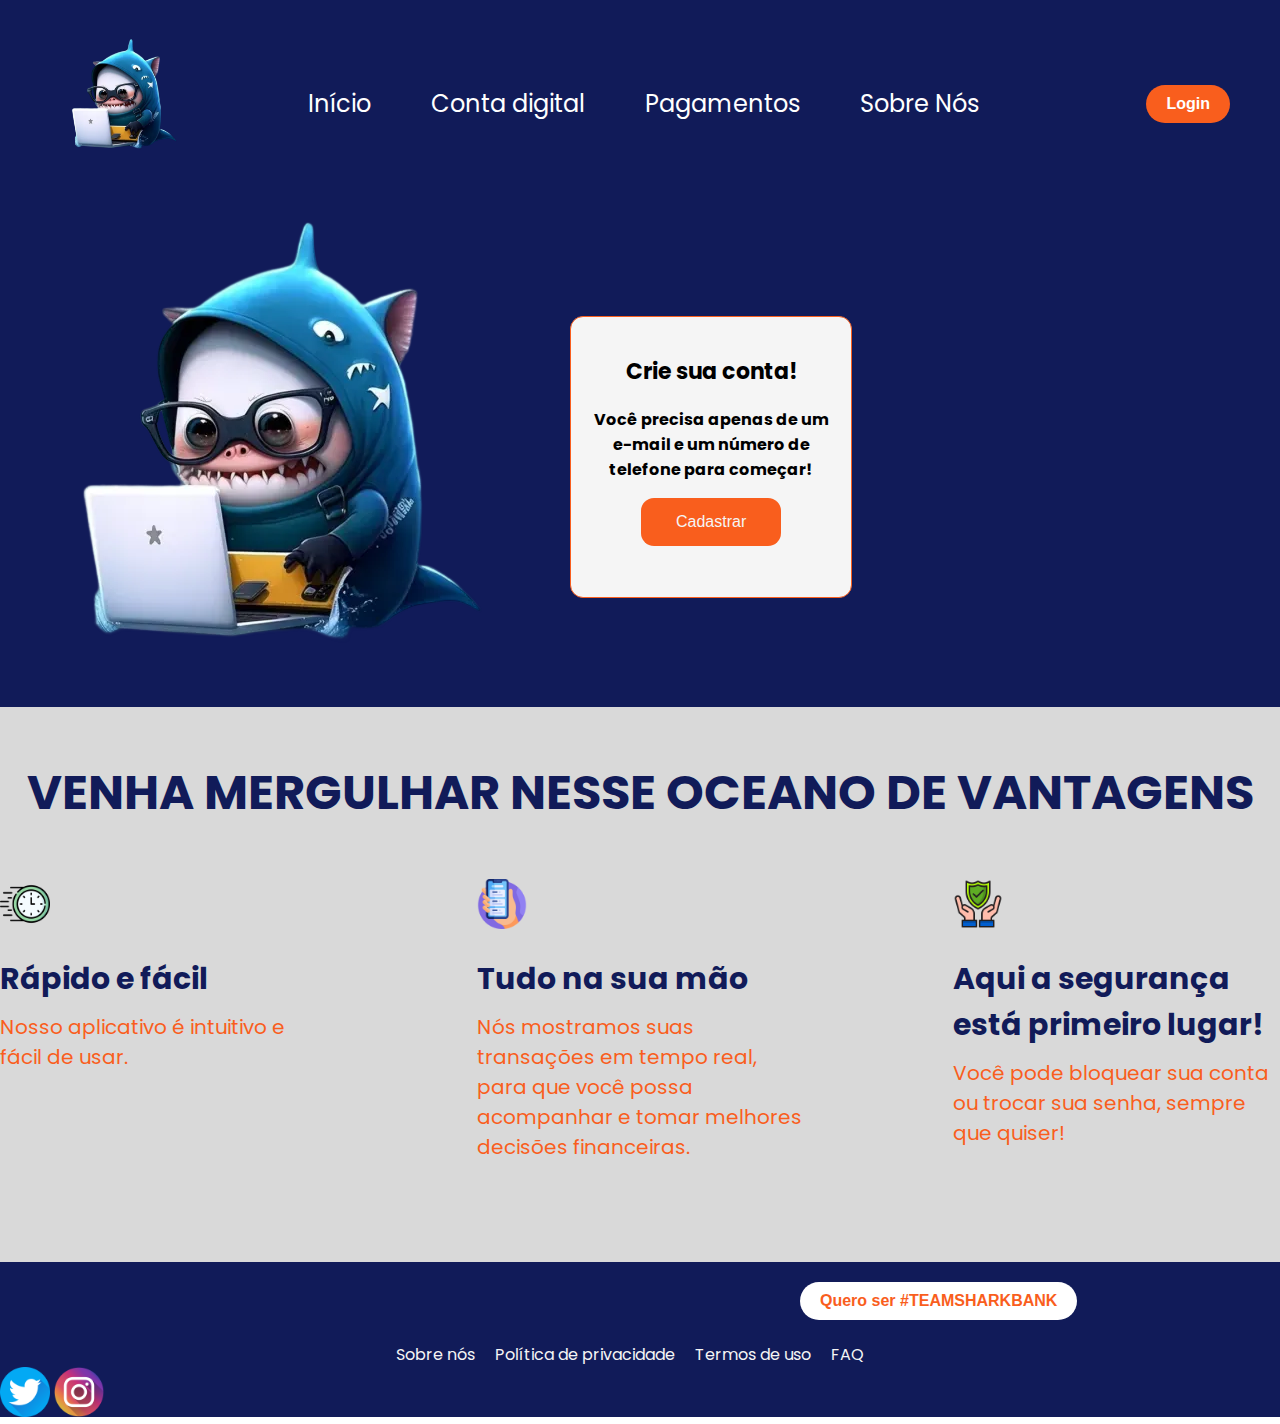
<file: homepage figma/index.html>
<!DOCTYPE html>
<html lang="pt-br">
  <head>
    <meta charset="UTF-8" />
    <meta name="viewport" content="width=device-width, initial-scale=1.0" />
    <title>Shark Bank</title>
    <link rel="stylesheet" href="style.css" />
    <link rel="preconnect" href="https://fonts.gstatic.com" />
    <link
      href="https://fonts.googleapis.com/css2?family=Poppins:wght@400;500;700&display=swap"
      rel="stylesheet"
    />
  </head>
  <body>
    <nav>
      <div class="logo">
        <img width="150px" height="150px"
          src="logoSemFundo.png"
          alt="Logo do Babies"
        />
      </div>
      <ul>
        <li><a href="#">Início</a></li>
        <li><a href="#">Conta digital</a></li>
        <li><a href="#">Pagamentos</a></li>
        <li><a href="#">Sobre Nós</a></li>
      </ul>
      <button>Login</button>
    </nav>
    <section class="logoShark">
      <div class="container">
        <img src="logoSemFundo.png" alt="logoLogin"/>
      </div>
      
      <div>
        <form class="form" action="#" method="POST">
          <h2>Crie sua conta!</h2>
          <h3>Você precisa apenas de um e-mail e um número de telefone para começar!</h3>
          <button type="submit">Cadastrar</button>
        </form>
      </div>  
    </section>
    <section class="features">
      <div class="container">
        <h2>VENHA MERGULHAR NESSE OCEANO DE VANTAGENS</h2>
        <ul>
          <li>
            <img
              src="tempo-rapido.png"
              alt="Ícone de relâmpago"
            />
            <h3>Rápido e fácil</h3>
            <p>
              Nosso aplicativo é intuitivo e fácil de usar.
            </p>
          </li>
          <li>
            <img
              src="smartphone.png"
              alt="Ícone de calculadora"
            />
            <h3>Tudo na sua mão</h3>
            <p>
              Nós mostramos suas transações em tempo real, para que você possa
              acompanhar e tomar melhores decisões financeiras.
            </p>
          </li>
          <li>
            <img
              src="safety.png"
              alt="Ícone de celular"
            />
            <h3>Aqui a segurança está primeiro lugar!</h3>
            <p>Você pode bloquear sua conta ou trocar sua senha, sempre que quiser!</p>
          </li>
        </ul>
      </div>
    </section>
    <section class="cta">
      <div class="container">
        <button>Quero ser #TEAMSHARKBANK</button>
      </div>
    </section>
    <footer>
      <div class="container">
        
        </div>
        <ul>
          <li><a href="#">Sobre nós</a></li>
          <li><a href="#">Política de privacidade</a></li>
          <li><a href="#">Termos de uso</a></li>
          <li><a href="#">FAQ</a></li>
        </ul>
        <div class="social-icons">
          <a href="#"
            ><img height="50px" width="50px"
              src="twitter.png"
              alt="Ícone do Twitter"
          /></a>
          <a href="#"
            ><img height="50px" width="50px"
              src="instagram.png"
              alt="Ícone do Instagram"
          /></a>
        </div>
      </div>
    </footer>
  </body>
</html>
</file>
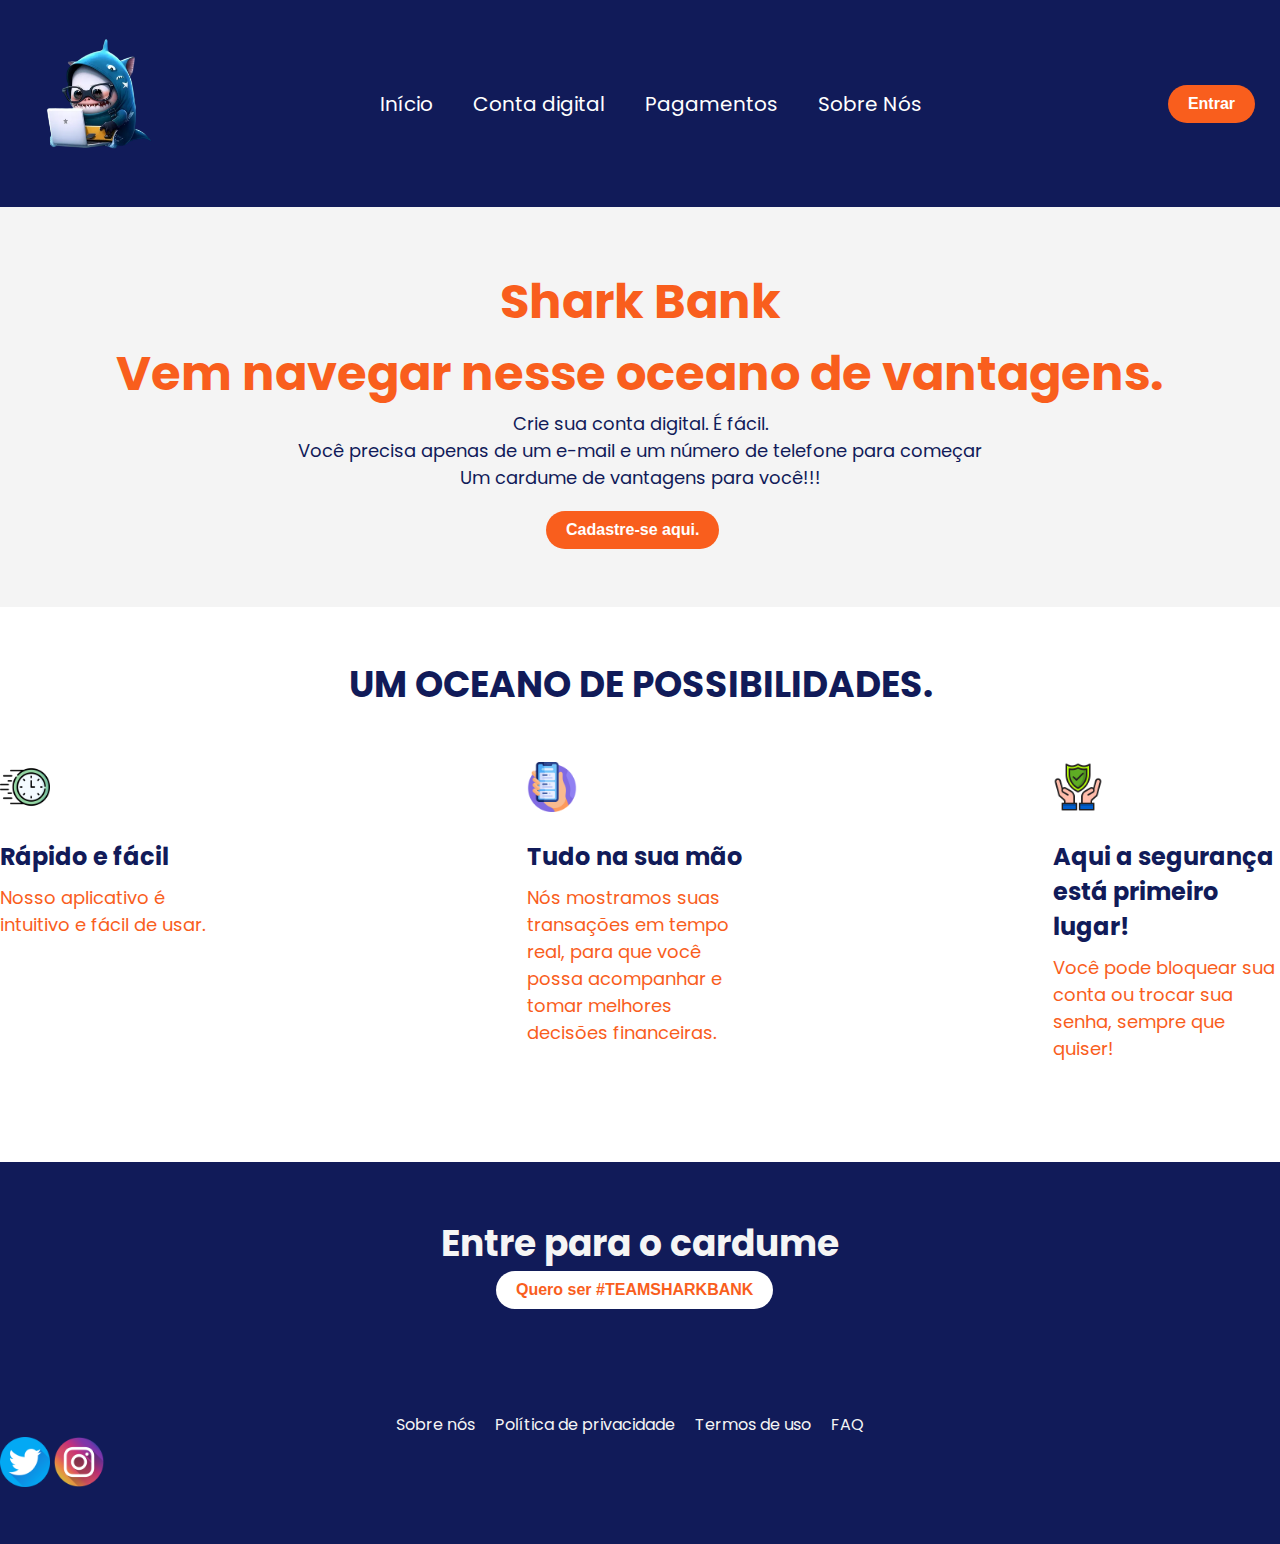
<file: homepage/index.html>
<!DOCTYPE html>
<html lang="pt-br">
  <head>
    <meta charset="UTF-8" />
    <meta name="viewport" content="width=device-width, initial-scale=1.0" />
    <title>Shark Bank</title>
    <link rel="stylesheet" href="style.css" />
    <link rel="preconnect" href="https://fonts.gstatic.com" />
    <link
      href="https://fonts.googleapis.com/css2?family=Poppins:wght@400;500;700&display=swap"
      rel="stylesheet"
    />
  </head>
  <body>
    <nav>
      <div class="logo">
        <img width="150px" height="150px"
          src="logoSemFundo.png"
          alt="Logo do Babies"
        />
        <span></span>
      </div>
      <ul>
        <li><a href="#">Início</a></li>
        <li><a href="#">Conta digital</a></li>
        <li><a href="#">Pagamentos</a></li>
        <li><a href="#">Sobre Nós</a></li>
      </ul>
      <button>Entrar</button>
    </nav>
    <section class="hero">
      <div class="container">
        <h1>Shark Bank</h1>
        <h1>Vem navegar nesse oceano de vantagens.</h1>
        <p>Crie sua conta digital. É fácil.</p>
        <p>Você precisa apenas de um e-mail e um número de telefone para começar</p>
        <p>Um cardume de vantagens para você!!!</p>
        <button>Cadastre-se aqui.</button>
      </div>
    </section>
    <section class="features">
      <div class="container">
        <h2>UM OCEANO DE POSSIBILIDADES.</h2>
        <ul>
          <li>
            <img
              src="tempo-rapido.png"
              alt="Ícone de relâmpago"
            />
            <h3>Rápido e fácil</h3>
            <p>
              Nosso aplicativo é intuitivo e fácil de usar.
            </p>
          </li>
          <li>
            <img
              src="smartphone.png"
              alt="Ícone de calculadora"
            />
            <h3>Tudo na sua mão</h3>
            <p>
              Nós mostramos suas transações em tempo real, para que você possa
              acompanhar e tomar melhores decisões financeiras.
            </p>
          </li>
          <li>
            <img
              src="safety.png"
              alt="Ícone de celular"
            />
            <h3>Aqui a segurança está primeiro lugar!</h3>
            <p>Você pode bloquear sua conta ou trocar sua senha, sempre que quiser!</p>
          </li>
        </ul>
      </div>
    </section>
    <section class="cta">
      <div class="container">
        <h2>Entre para o cardume</h2>
        <button>Quero ser #TEAMSHARKBANK</button>
      </div>
    </section>
    <footer>
      <div class="container">
        
        </div>
        <ul>
          <li><a href="#">Sobre nós</a></li>
          <li><a href="#">Política de privacidade</a></li>
          <li><a href="#">Termos de uso</a></li>
          <li><a href="#">FAQ</a></li>
        </ul>
        <div class="social-icons">
          <a href="#"
            ><img height="50px" width="50px"
              src="twitter.png"
              alt="Ícone do Twitter"
          /></a>
          <a href="#"
            ><img height="50px" width="50px"
              src="instagram.png"
              alt="Ícone do Instagram"
          /></a>
        </div>
      </div>
    </footer>
  </body>
</html>
</file>
<file: homepage figma/style.css>
/* Estilos para o corpo da página */
body {
  font-family: 'Poppins', sans-serif;
  margin: 0px;
  padding: 0px;
}

/* Estilos para a navegação */
nav {
  display: flex;
  justify-content: space-between;
  align-items: center;
  background-color: #111B59;
  padding: 25px;
}

nav ul {
  display: flex;
  justify-content: space-between;
  list-style: none;
  margin: 0;
  padding: 0;
}



nav a {
  color: white;
  text-decoration:double;

}

nav button {
  background-color: #F95E1D;
  color: #ffff;
  border: none;
  border-radius: 20px;
  padding: 10px 20px;
  font-size: 16px;
  font-weight: bold;
  cursor: pointer;
}

nav button:hover {
  background-color: white;
  color: #F95E1D;
}

/* Estilos para a seção hero */

.logoShark {
  background-color: #111B59;
  height: 500px;
  display: flex;
  justify-content: left;
  align-items: center;
}

.logoShark h1 {
  font-size: 30px;
  margin: 0;
  color: #F95E1D;
  display: flex;
  justify-content: right;
  padding-left: 5px;
  padding-bottom: 50%;
}

/* Estilos para a seção de recursos */
.features {
  background-color: #D9D9D9;
  padding: 50px 0;
}

.features h2 {
  font-size: 36px;
  margin: 0;
  color: #111B59;
  display: flex;
  justify-content: center;
  align-items: center;
}

.features ul {
  list-style: none;
  margin: 50px 0;
  padding: 0;
  display: flex;
  justify-content: space-between;
}

.features li {
  flex-basis: calc(33.33% - 200px);
}

.features img {
  width: 50px;
}

.features h3 {
  font-size: 24px;
  margin: 20px 0 10px;
  color: #111B59;
}

.features p {
  font-size: 18px;
  margin: 0;
  color: #F95E1D;
}

/* Estilos para a seção CTA */
.cta {
  background-color: #111B59;
  height: 30px;
  display: block;
  justify-content: center;
  align-items: center;
}

.cta button {
  background-color: white;
  color: #F95E1D;
  border: none;
  border-radius: 20px;
  padding: 10px 20px;
  font-size: 16px;
  font-weight: bold;
  cursor: pointer;
  margin-top: 20px;
  margin-left: 800px;
  text-align: center;
}

.cta button:hover {
  background-color: #F95E1D;
  color: whitesmoke;
}



/* Estilos para o rodapé */
footer {
  background-color: #111B59;
  color: #111B59;
  padding: 50px 0;
  height: 25px;
}

footer ul {
  list-style: none;
  margin: 0;
  padding: 0;
  display: flex;
  justify-content: center;
}

footer li {
  margin-right: 20px;
}

footer a {
  color: whitesmoke;
  text-decoration: none;
}

footer p {
  font-size: 18px;
  margin: 20px 0;
}


form {
  width: 240px;
  height: 240px;
  margin: 0px auto;
  border: 1px solid #F95E1D;
  padding: 20px;
  background-color: whitesmoke;
  border-radius: 13px;
  
  
}

.form h2 {
  font-size: 22px;
  text-align: center;
}

.form h3 {
  font-size: 16px;
  text-align: center;
}

button[type="submit"] {
  background-color: #F95E1D;
  color: whitesmoke;
  padding: 15px 35px;
  border: none;
  border-radius: 13px;
  cursor: pointer;
  margin-left: 50px;
  font-size: 16px;

}

button[type="submit"]:hover {
  background-color: #111B59;
  color: whitesmoke;
}

/* Estilos para telas maiores */
@media (min-width: 1024px) {
  nav {
    padding: 25px 50px;
  }

  nav li {
    margin-right: 60px;
    font-size: 24px;
  }

  .hero h1 {
    font-size: 64px;
  }

  .hero p {
    font-size: 24px;
  }

  .features h2 {
    font-size: 48px;
  }

  .features li {
    flex-basis: calc(33.33% - 100px);
  }

  .features h3 {
    font-size: 30px;
  }

  .features p {
    font-size: 20px;
  }

  .cta h2 {
    font-size: 48px;
  }
}

/* Estilos para telas menores */
@media (max-width: 1023px) {
  nav {
    flex-direction: column;
    justify-content: center;
    padding: 25px;
  }

  nav li {
    margin-right: 0;
    margin-bottom: 20px;
    font-size: 20px;
    text-align: center;
  }

  .hero {
    height: 300px;
  }

  .hero h1 {
    font-size: 36px;
    text-align: center;
  }

  .hero p {
    font-size: 16px;
    text-align: center;
  }

  .hero button {
    margin-left: auto;
    margin-right: auto;
  }

  .features h2 {
    font-size: 30px;
    text-align: center;
  }

  .features ul {
    flex-direction: column;
    align-items: center;
  }

  .features li {
    flex-basis: auto;
    margin-bottom: 50px;
    text-align: center;
  }

  .features h3 {
    font-size: 24px;
  }

  .features p {
    font-size: 16px;
  }

  .cta {
    height: auto;
    padding: 50px 25px;
  }

  .cta h2 {
    font-size: 30px;
    text-align: center;
    margin-bottom: 20px;
  }

  .cta button {
    margin-left: auto;
    margin-right: auto;
  }

  footer ul {
    flex-direction: column;
    align-items: center;
  }

  footer li {
    margin-right: 0;
    margin-bottom: 10px;
  }
}
</file>
<file: homepage/style.css>
/* Estilos para o corpo da página */
body {
    font-family: 'Poppins', sans-serif;
    margin: 0px;
    padding: 0px;
}

/* Estilos para a navegação */
nav {
    display: flex;
    justify-content: space-between;
    align-items: center;
    background-color: #111B59;
    padding: 25px;
}

nav ul {
    display: flex;
    justify-content: space-between;
    list-style: none;
    margin: 0;
    padding: 0;
}

nav li {
    margin-right: 40px;
    font-size: 20px;
}

nav a {
    color: white;
    text-decoration: none;
}

nav button {
    background-color: #F95E1D;
    color: #ffff;
    border: none;
    border-radius: 20px;
    padding: 10px 20px;
    font-size: 16px;
    font-weight: bold;
    cursor: pointer;
}

nav button:hover {
    background-color: white;
    color: #F95E1D;
}

/* Estilos para a seção hero */
.hero {
    background-color: #f4f4f4;
    height: 400px;
    display: flex;
    justify-content: center;
    align-items: center;
}

.hero h1 {
    font-size: 48px;
    margin: 0;
    color: #F95E1D;
    display: flex;
    justify-content: center;
    align-items: center;
    
}

.hero p {
    font-size: 18px;
    margin: 0;
    color: #111B59;
    display: flex;
    justify-content: center;
    align-items: center;
}

.hero button {
    background-color: #F95E1D;
    color: white;
    border: none;
    border-radius: 20px;
    padding: 10px 20px;
    font-size: 16px;
    font-weight: bold;
    cursor: auto;
    margin-top: 20px;
    margin-left: 430px;
}

.hero button:hover {
    background-color: white;
    color: #F95E1D;
}

/* Estilos para a seção de recursos */
.features {
    background-color: white;
    padding: 50px 0;
}

.features h2 {
    font-size: 36px;
    margin: 0;
    color: #111B59;
    display: flex;
    justify-content: center;
    align-items: center;
}

.features ul {
    list-style: none;
    margin: 50px 0;
    padding: 0;
    display: flex;
    justify-content: space-between;
}

.features li {
    flex-basis: calc(33.33% - 200px);
}

.features img {
    width: 50px;
}

.features h3 {
    font-size: 24px;
    margin: 20px 0 10px;
    color: #111B59;
}

.features p {
    font-size: 18px;
    margin: 0;
    color: #F95E1D;
}

/* Estilos para a seção CTA */
.cta {
    background-color: #111B59;
    height: 200px;
    display: flex;
    justify-content: center;
    align-items: center;
}

.cta h2 {
    font-size: 36px;
    margin: 0;
    color: whitesmoke;
}

.cta button {
    background-color: white;
    color: #F95E1D;
    border: none;
    border-radius: 20px;
    padding: 10px 20px;
    font-size: 16px;
    font-weight: bold;
    cursor: pointer;
    margin-left: 55px;
}

.cta button:hover {
    background-color: #F95E1D;
    color: whitesmoke;
}

/* Estilos para o rodapé */
footer {
    background-color: #111B59;
    color: whitesmoke;
    padding: 50px 0;
}

footer ul {
    list-style: none;
    margin: 0;
    padding: 0;
    display: flex;
    justify-content: center;
}

footer li {
    margin-right: 20px;
}

footer a {
    color: whitesmoke;
    text-decoration: none;
}

footer p {
    font-size: 18px;
    margin: 20px 0;
}
</file>
